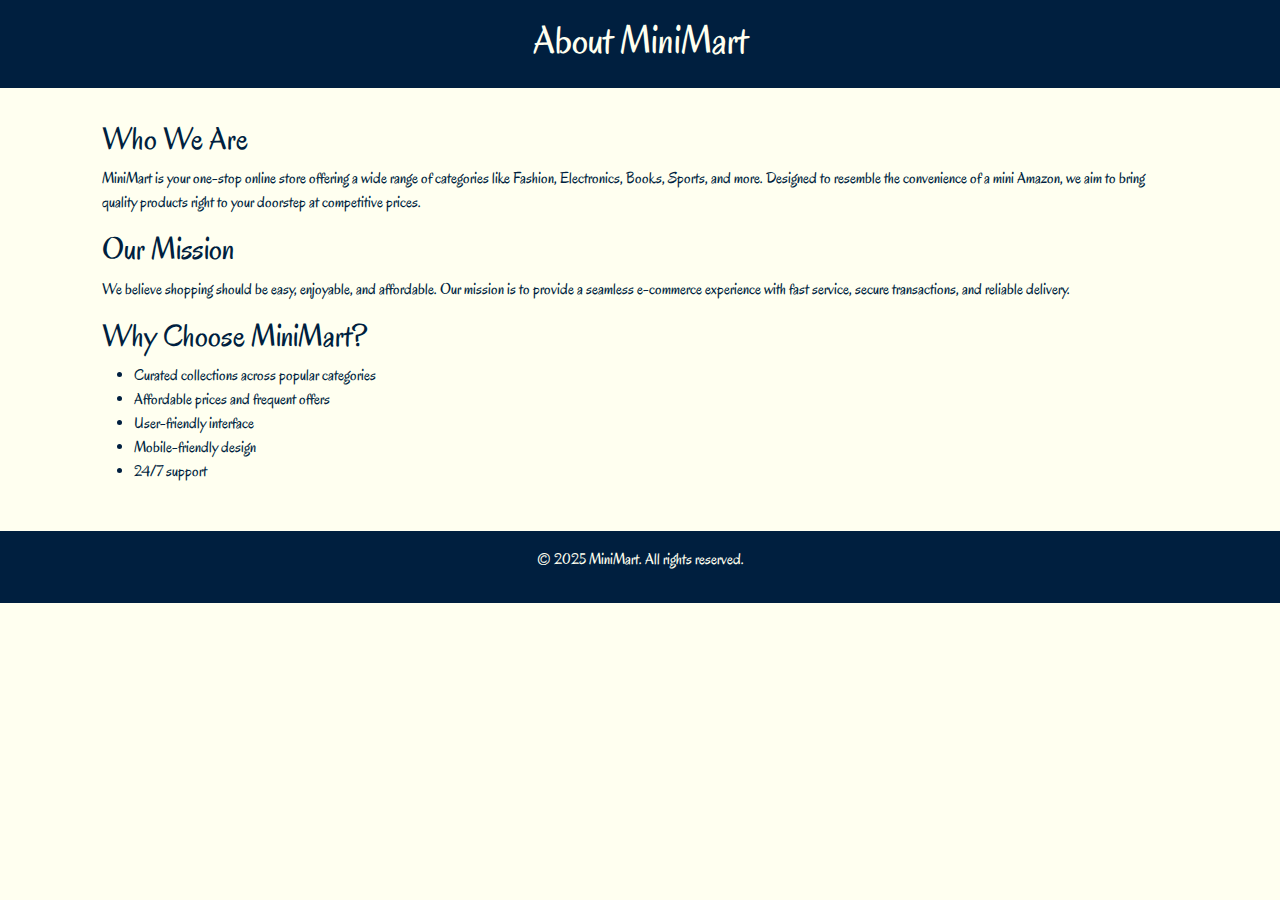
<file: Web/about.html>
<!DOCTYPE html>
<html lang="en">
<head>
  <meta charset="UTF-8" />
  <meta name="viewport" content="width=device-width, initial-scale=1.0"/>
  <title>About Us - MiniMart</title>
  <link href="https://fonts.googleapis.com/css2?family=Oregano&display=swap" rel="stylesheet"/>
  <link href="https://cdn.jsdelivr.net/npm/bootstrap@5.3.2/dist/css/bootstrap.min.css" rel="stylesheet"/>
  <style>
    body {
      font-family: 'Oregano', cursive;
      background-color: #fffff0;
      color: #001f3f;
    }
    header, footer {
      background-color: #001f3f;
      color: ivory;
      padding: 1rem;
      text-align: center;
    }
    .container {
      padding: 2rem;
    }
    h2 {
      color: #001f3f;
    }
  </style>
</head>
<body>

  <header>
    <h1>About MiniMart</h1>
  </header>

  <div class="container">
    <h2>Who We Are</h2>
    <p>MiniMart is your one-stop online store offering a wide range of categories like Fashion, Electronics, Books, Sports, and more. Designed to resemble the convenience of a mini Amazon, we aim to bring quality products right to your doorstep at competitive prices.</p>

    <h2>Our Mission</h2>
    <p>We believe shopping should be easy, enjoyable, and affordable. Our mission is to provide a seamless e-commerce experience with fast service, secure transactions, and reliable delivery.</p>

    <h2>Why Choose MiniMart?</h2>
    <ul>
      <li>Curated collections across popular categories</li>
      <li>Affordable prices and frequent offers</li>
      <li>User-friendly interface</li>
      <li>Mobile-friendly design</li>
      <li>24/7 support</li>
    </ul>
  </div>

  <footer>
    <p>&copy; 2025 MiniMart. All rights reserved.</p>
  </footer>

</body>
</html>
</file>
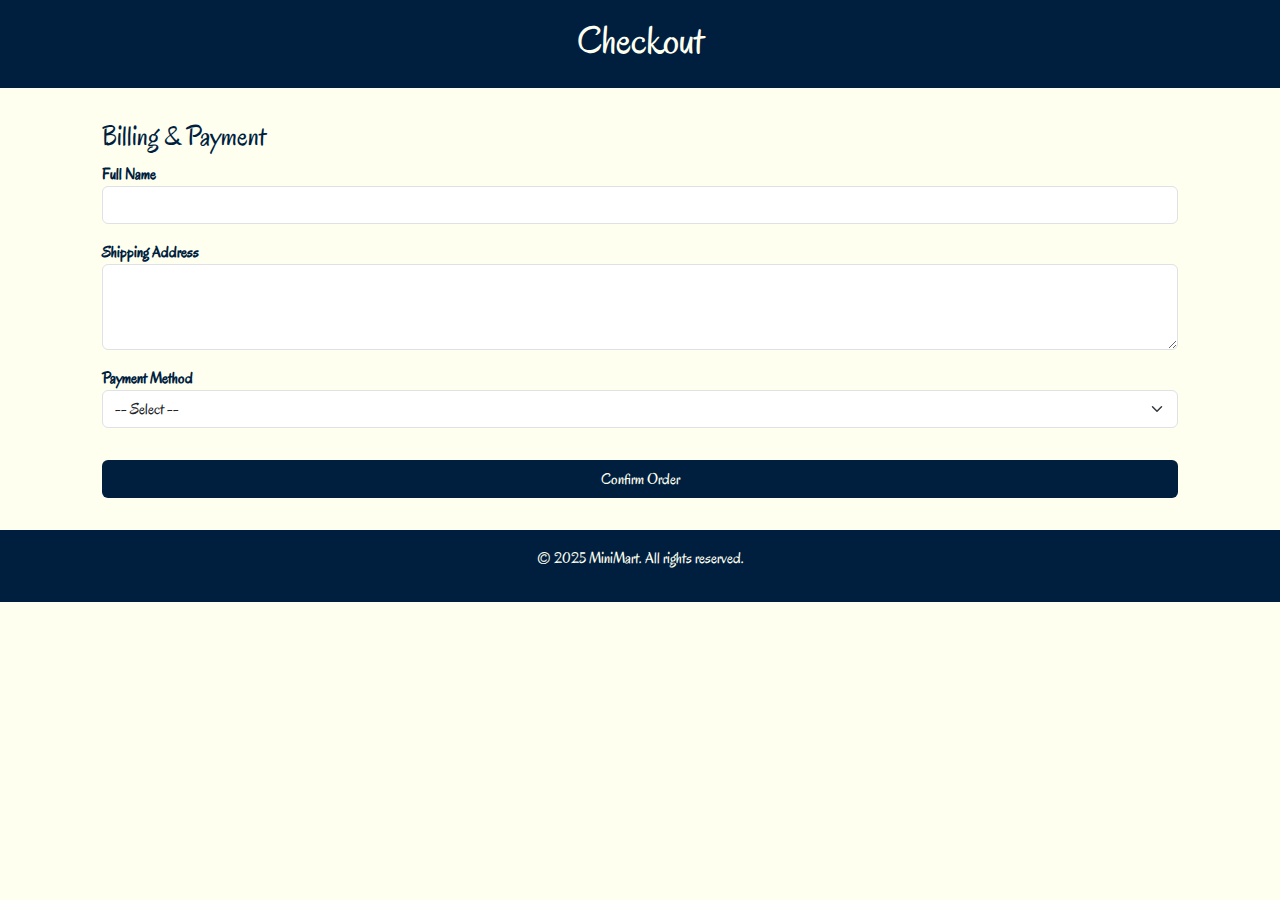
<file: Web/checkout.html>
<!DOCTYPE html>
<html lang="en">
<head>
  <meta charset="UTF-8" />
  <meta name="viewport" content="width=device-width, initial-scale=1.0"/>
  <title>Checkout - MiniMart</title>
  <link href="https://fonts.googleapis.com/css2?family=Oregano&display=swap" rel="stylesheet"/>
  <link href="https://cdn.jsdelivr.net/npm/bootstrap@5.3.2/dist/css/bootstrap.min.css" rel="stylesheet"/>
  <style>
    body {
      font-family: 'Oregano', cursive;
      background-color: #fffff0;
      color: #001f3f;
    }
    header, footer {
      background-color: #001f3f;
      color: ivory;
      padding: 1rem;
      text-align: center;
    }
    .container {
      padding: 2rem;
    }
    label {
      font-weight: bold;
    }
    .payment-section {
      display: none;
      background-color: #ffffff;
      padding: 1rem;
      border: 1px solid #001f3f;
      border-radius: 8px;
      margin-top: 1rem;
    }
    .btn-confirm {
      background-color: #001f3f;
      color: ivory;
    }
    .btn-confirm:hover {
      background-color: #003366;
    }
  </style>
</head>
<body>

  <header>
    <h1>Checkout</h1>
  </header>

  <div class="container">
    <h3>Billing & Payment</h3>
    <form id="checkoutForm">
      <!-- User Info -->
      <div class="mb-3">
        <label for="fullName">Full Name</label>
        <input type="text" id="fullName" class="form-control" required />
      </div>

      <div class="mb-3">
        <label for="address">Shipping Address</label>
        <textarea id="address" class="form-control" rows="3" required></textarea>
      </div>

      <!-- Payment Method -->
      <div class="mb-3">
        <label for="paymentMethod">Payment Method</label>
        <select id="paymentMethod" class="form-select" required onchange="showPaymentFields()">
          <option value="">-- Select --</option>
          <option value="credit">Credit Card</option>
          <option value="debit">Debit Card</option>
          <option value="upi">UPI</option>
          <option value="cod">Cash on Delivery</option>
        </select>
      </div>

      <!-- Credit/Debit Card Details -->
      <div id="cardSection" class="payment-section">
        <div class="mb-3">
          <label for="cardNumber">Card Number</label>
          <input type="text" id="cardNumber" class="form-control" maxlength="16" placeholder="1234 5678 9012 3456" />
        </div>
        <div class="mb-3">
          <label for="expiry">Expiry Date</label>
          <input type="month" id="expiry" class="form-control" />
        </div>
        <div class="mb-3">
          <label for="cvv">CVV</label>
          <input type="password" id="cvv" class="form-control" maxlength="3" placeholder="123" />
        </div>
      </div>

      <!-- UPI Details -->
      <div id="upiSection" class="payment-section">
        <div class="mb-3">
          <label for="upiId">UPI ID</label>
          <input type="text" id="upiId" class="form-control" placeholder="you@bank" />
        </div>
      </div>

      <!-- COD Info (optional) -->
      <div id="codSection" class="payment-section">
        <p>You'll pay at the time of delivery. No online details needed.</p>
      </div>

      <button type="submit" class="btn btn-confirm w-100 mt-3">Confirm Order</button>
    </form>
  </div>

  <footer>
    <p>&copy; 2025 MiniMart. All rights reserved.</p>
  </footer>

  <script>
    function showPaymentFields() {
      const method = document.getElementById("paymentMethod").value;
      document.getElementById("cardSection").style.display = (method === "credit" || method === "debit") ? "block" : "none";
      document.getElementById("upiSection").style.display = (method === "upi") ? "block" : "none";
      document.getElementById("codSection").style.display = (method === "cod") ? "block" : "none";
    }

    document.getElementById("checkoutForm").addEventListener("submit", function (e) {
      e.preventDefault();

      const method = document.getElementById("paymentMethod").value;

      // Basic validation
      if (method === "credit" || method === "debit") {
        const cardNumber = document.getElementById("cardNumber").value;
        const cvv = document.getElementById("cvv").value;
        if (cardNumber.length !== 16 || cvv.length !== 3) {
          alert("Please enter valid card details.");
          return;
        }
      } else if (method === "upi") {
        const upi = document.getElementById("upiId").value;
        if (!upi.includes("@")) {
          alert("Please enter a valid UPI ID.");
          return;
        }
      }

      alert("✅ Order Confirmed! Thank you for shopping at MiniMart.");
      this.reset();
      showPaymentFields(); // Reset dynamic sections
    });
  </script>

</body>
</html>
</file>
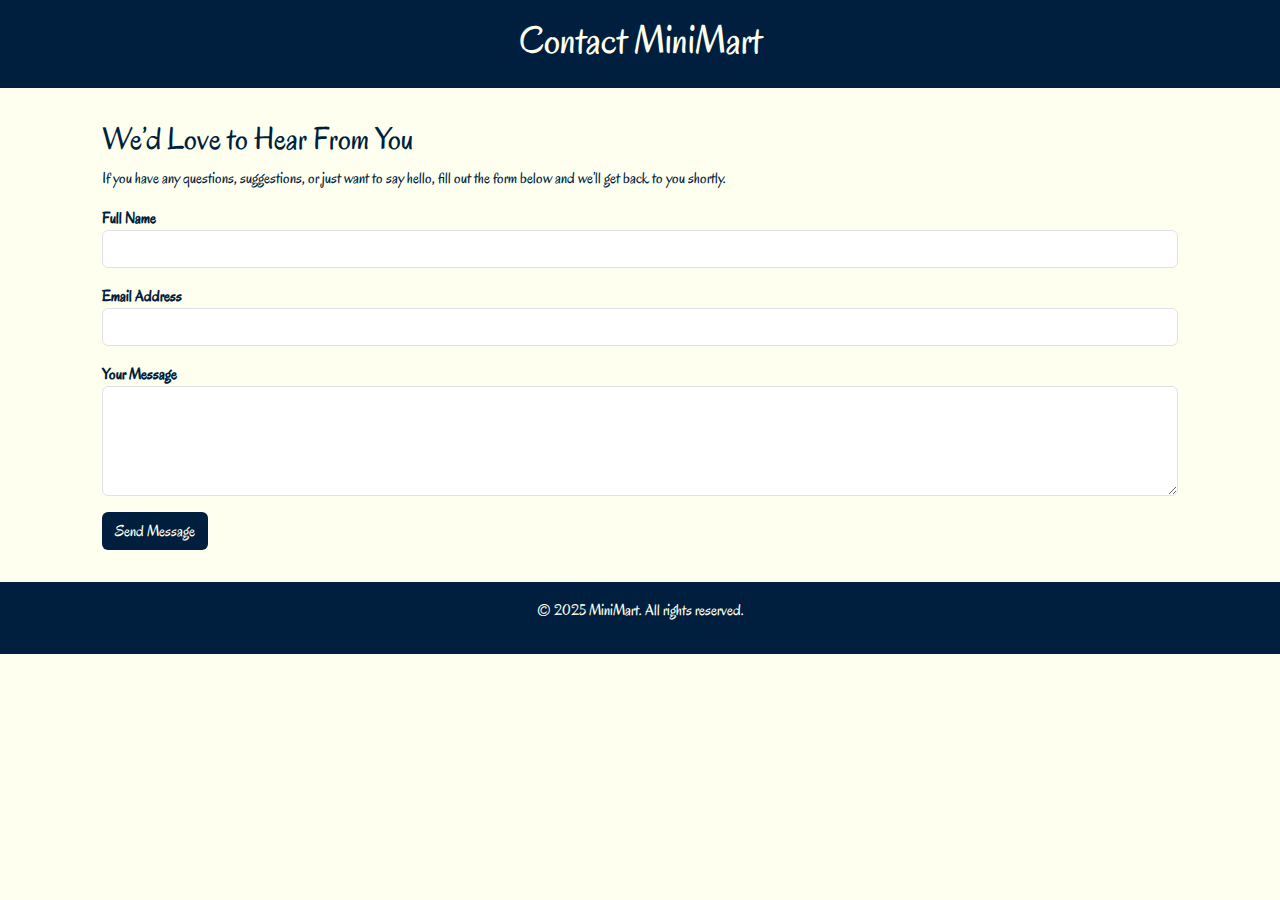
<file: Web/contact.html>
<!DOCTYPE html>
<html lang="en">
<head>
  <meta charset="UTF-8" />
  <meta name="viewport" content="width=device-width, initial-scale=1.0"/>
  <title>Contact Us - MiniMart</title>
  <link href="https://fonts.googleapis.com/css2?family=Oregano&display=swap" rel="stylesheet"/>
  <link href="https://cdn.jsdelivr.net/npm/bootstrap@5.3.2/dist/css/bootstrap.min.css" rel="stylesheet"/>
  <style>
    body {
      font-family: 'Oregano', cursive;
      background-color: #fffff0;
      color: #001f3f;
    }
    header, footer {
      background-color: #001f3f;
      color: ivory;
      padding: 1rem;
      text-align: center;
    }
    .container {
      padding: 2rem;
    }
    label {
      font-weight: bold;
    }
    .btn-submit {
      background-color: #001f3f;
      color: ivory;
    }
    .btn-submit:hover {
      background-color: #003366;
    }
  </style>
</head>
<body>

  <header>
    <h1>Contact MiniMart</h1>
  </header>

  <div class="container">
    <h2>We’d Love to Hear From You</h2>
    <p>If you have any questions, suggestions, or just want to say hello, fill out the form below and we’ll get back to you shortly.</p>

    <form>
      <div class="mb-3">
        <label for="name">Full Name</label>
        <input type="text" class="form-control" id="name" required />
      </div>
      <div class="mb-3">
        <label for="email">Email Address</label>
        <input type="email" class="form-control" id="email" required />
      </div>
      <div class="mb-3">
        <label for="message">Your Message</label>
        <textarea class="form-control" id="message" rows="4" required></textarea>
      </div>
      <button type="submit" class="btn btn-submit">Send Message</button>
    </form>
  </div>

  <footer>
    <p>&copy; 2025 MiniMart. All rights reserved.</p>
  </footer>

</body>
</html>
</file>
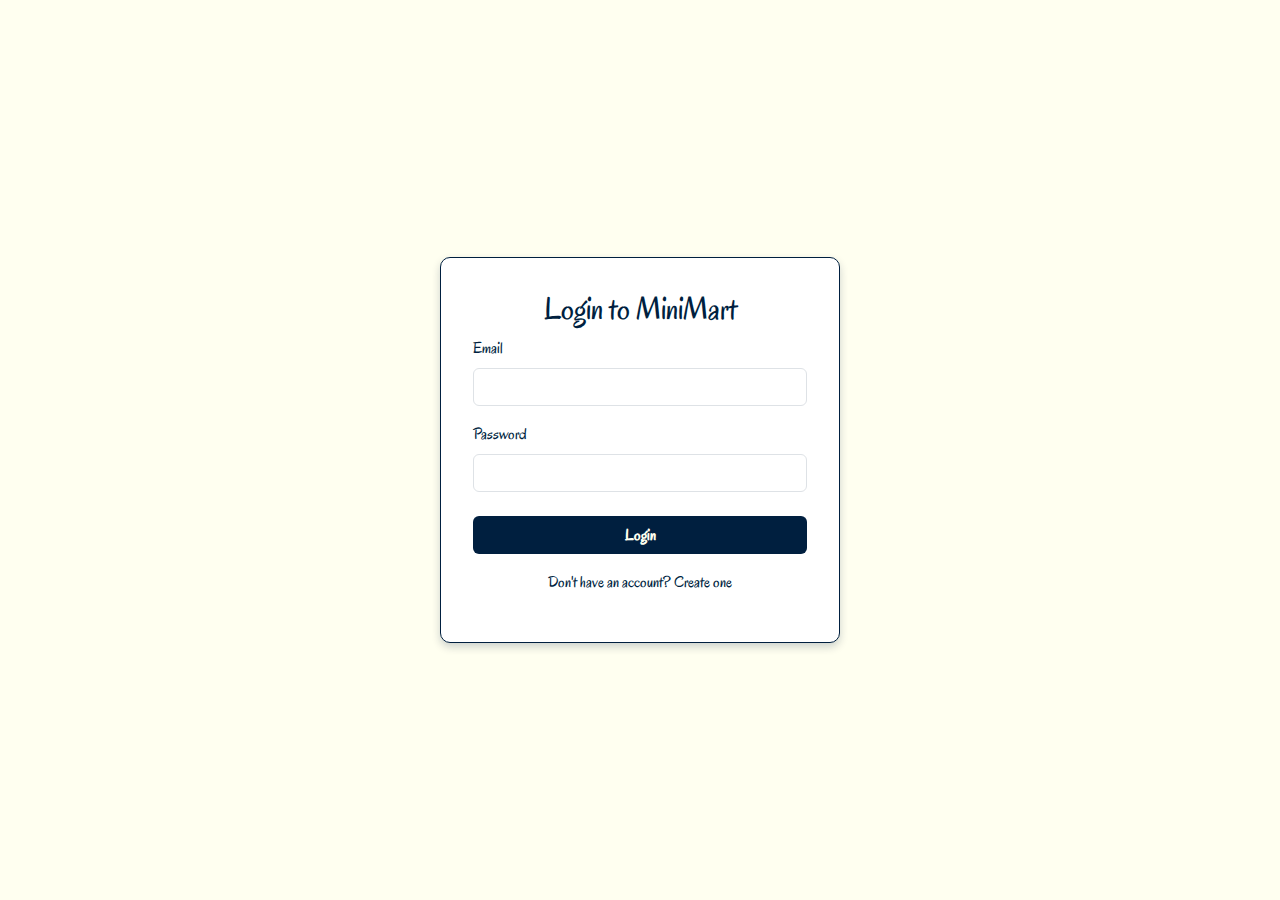
<file: Web/login.html>
<!DOCTYPE html>
<html lang="en">
<head>
  <meta charset="UTF-8" />
  <meta name="viewport" content="width=device-width, initial-scale=1.0"/>
  <title>MiniMart - Login / Sign Up</title>
  <link rel="preconnect" href="https://fonts.googleapis.com"/>
  <link rel="preconnect" href="https://fonts.gstatic.com" crossorigin/>
  <link href="https://fonts.googleapis.com/css2?family=Oregano&display=swap" rel="stylesheet"/>
  <link href="https://cdn.jsdelivr.net/npm/bootstrap@5.3.2/dist/css/bootstrap.min.css" rel="stylesheet"/>
  <style>
    body {
      font-family: 'Oregano', cursive;
      background-color: #fffff0;
      color: #001f3f;
      display: flex;
      justify-content: center;
      align-items: center;
      height: 100vh;
    }
    .auth-card {
      background-color: #ffffff;
      border: 1px solid #001f3f;
      border-radius: 10px;
      padding: 2rem;
      width: 100%;
      max-width: 400px;
      box-shadow: 0 4px 8px rgba(0, 31, 63, 0.2);
    }
    h2 {
      text-align: center;
      color: #001f3f;
    }
    .btn-auth {
      background-color: #001f3f;
      color: ivory;
      width: 100%;
      font-weight: bold;
    }
    .btn-auth:hover {
      background-color: #003366;
    }
    .toggle-link {
      color: #001f3f;
      text-decoration: none;
      cursor: pointer;
    }
    .toggle-link:hover {
      text-decoration: underline;
    }
    .form-section {
      display: none;
    }
    .form-section.active {
      display: block;
    }
  </style>
</head>
<body>

  <div class="auth-card">
    <h2 id="form-title">Login to MiniMart</h2>

    <!-- Login Form -->
    <form id="login-form" class="form-section active">
      <div class="mb-3">
        <label for="login-email" class="form-label">Email</label>
        <input type="email" class="form-control" id="login-email" required />
      </div>
      <div class="mb-3">
        <label for="login-password" class="form-label">Password</label>
        <input type="password" class="form-control" id="login-password" required />
      </div>
      <button type="submit" class="btn btn-auth mt-2">Login</button>
      <p class="text-center mt-3">
        Don't have an account? <span class="toggle-link" onclick="toggleForm()">Create one</span>
      </p>
    </form>

    <!-- Sign Up Form -->
    <form id="signup-form" class="form-section">
      <div class="mb-3">
        <label for="signup-name" class="form-label">Full Name</label>
        <input type="text" class="form-control" id="signup-name" required />
      </div>
      <div class="mb-3">
        <label for="signup-email" class="form-label">Email</label>
        <input type="email" class="form-control" id="signup-email" required />
      </div>
      <div class="mb-3">
        <label for="signup-password" class="form-label">Password</label>
        <input type="password" class="form-control" id="signup-password" required />
      </div>
      <button type="submit" class="btn btn-auth mt-2">Create Account</button>
      <p class="text-center mt-3">
        Already have an account? <span class="toggle-link" onclick="toggleForm()">Login</span>
      </p>
    </form>
  </div>

  <script>
    function toggleForm() {
      const loginForm = document.getElementById("login-form");
      const signupForm = document.getElementById("signup-form");
      const formTitle = document.getElementById("form-title");

      if (loginForm.classList.contains("active")) {
        loginForm.classList.remove("active");
        signupForm.classList.add("active");
        formTitle.textContent = "Create Your MiniMart Account";
      } else {
        signupForm.classList.remove("active");
        loginForm.classList.add("active");
        formTitle.textContent = "Login to MiniMart";
      }
    }
  </script>

  <script src="https://cdn.jsdelivr.net/npm/bootstrap@5.3.2/dist/js/bootstrap.bundle.min.js"></script>
</body>
</html>
</file>
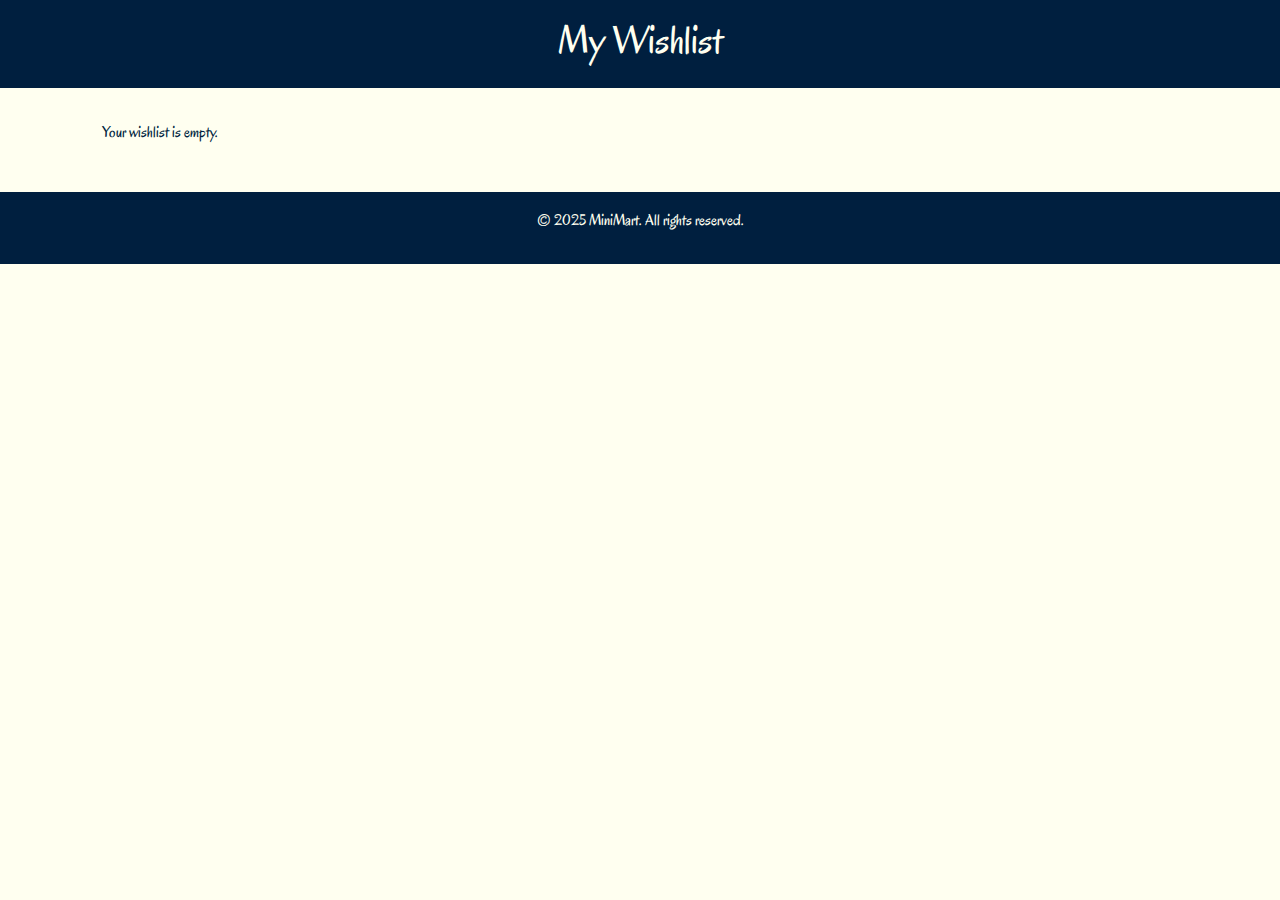
<file: Web/wishlist.html>
<!DOCTYPE html>
<html lang="en">
<head>
  <meta charset="UTF-8" />
  <meta name="viewport" content="width=device-width, initial-scale=1.0"/>
  <title>Wishlist - MiniMart</title>
  <link href="https://fonts.googleapis.com/css2?family=Oregano&display=swap" rel="stylesheet"/>
  <link href="https://cdn.jsdelivr.net/npm/bootstrap@5.3.2/dist/css/bootstrap.min.css" rel="stylesheet"/>
  <style>
    body {
      font-family: 'Oregano', cursive;
      background-color: #fffff0;
      color: #001f3f;
    }
    header, footer {
      background-color: #001f3f;
      color: ivory;
      padding: 1rem;
      text-align: center;
    }
    .container {
      padding: 2rem;
    }
    .wishlist-item {
      border: 1px solid #ccc;
      background-color: white;
      padding: 1rem;
      margin-bottom: 1rem;
      border-radius: 8px;
    }
    .wishlist-item img {
      width: 100px;
      height: 100px;
      object-fit: cover;
      border-radius: 5px;
    }
    .btn-custom {
      background-color: #001f3f;
      color: ivory;
    }
    .btn-custom:hover {
      background-color: #003366;
    }
  </style>
</head>
<body>

  <header>
    <h1>My Wishlist</h1>
  </header>

  <div class="container">
    <div id="wishlistContainer"></div>
  </div>

  <footer>
    <p>&copy; 2025 MiniMart. All rights reserved.</p>
  </footer>

  <script>
  const wishlist = JSON.parse(localStorage.getItem("wishlist")) || [];

  function saveWishlist() {
    localStorage.setItem("wishlist", JSON.stringify(wishlist));
  }

  function renderWishlist() {
    const container = document.getElementById("wishlistContainer");
    container.innerHTML = "";

    if (wishlist.length === 0) {
      container.innerHTML = "<p>Your wishlist is empty.</p>";
      return;
    }

    wishlist.forEach((item, index) => {
      container.innerHTML += `
        <div class="row wishlist-item align-items-center">
          <div class="col-md-2 col-4">
            <img src="${item.image}" alt="${item.name}">
          </div>
          <div class="col-md-6 col-8">
            <h5>${item.name}</h5>
            <p>Category: ${item.category}</p>
            <p>₹${item.price}</p>
          </div>
          <div class="col-md-4 text-md-end text-center mt-2 mt-md-0">
            <button class="btn btn-sm btn-custom me-2" onclick="moveToCart(${index})">Move to Cart</button>
            <button class="btn btn-sm btn-danger" onclick="removeFromWishlist(${index})">Remove</button>
          </div>
        </div>
      `;
    });
  }

  function removeFromWishlist(index) {
    wishlist.splice(index, 1);
    saveWishlist();
    renderWishlist();
  }

  function moveToCart(index) {
    const cart = JSON.parse(localStorage.getItem("cart")) || [];
    cart.push(wishlist[index]);
    localStorage.setItem("cart", JSON.stringify(cart));

    wishlist.splice(index, 1);
    saveWishlist();
    renderWishlist();
    alert("✅ Item moved to cart!");
  }

  renderWishlist();
</script>


</body>
</html>
</file>
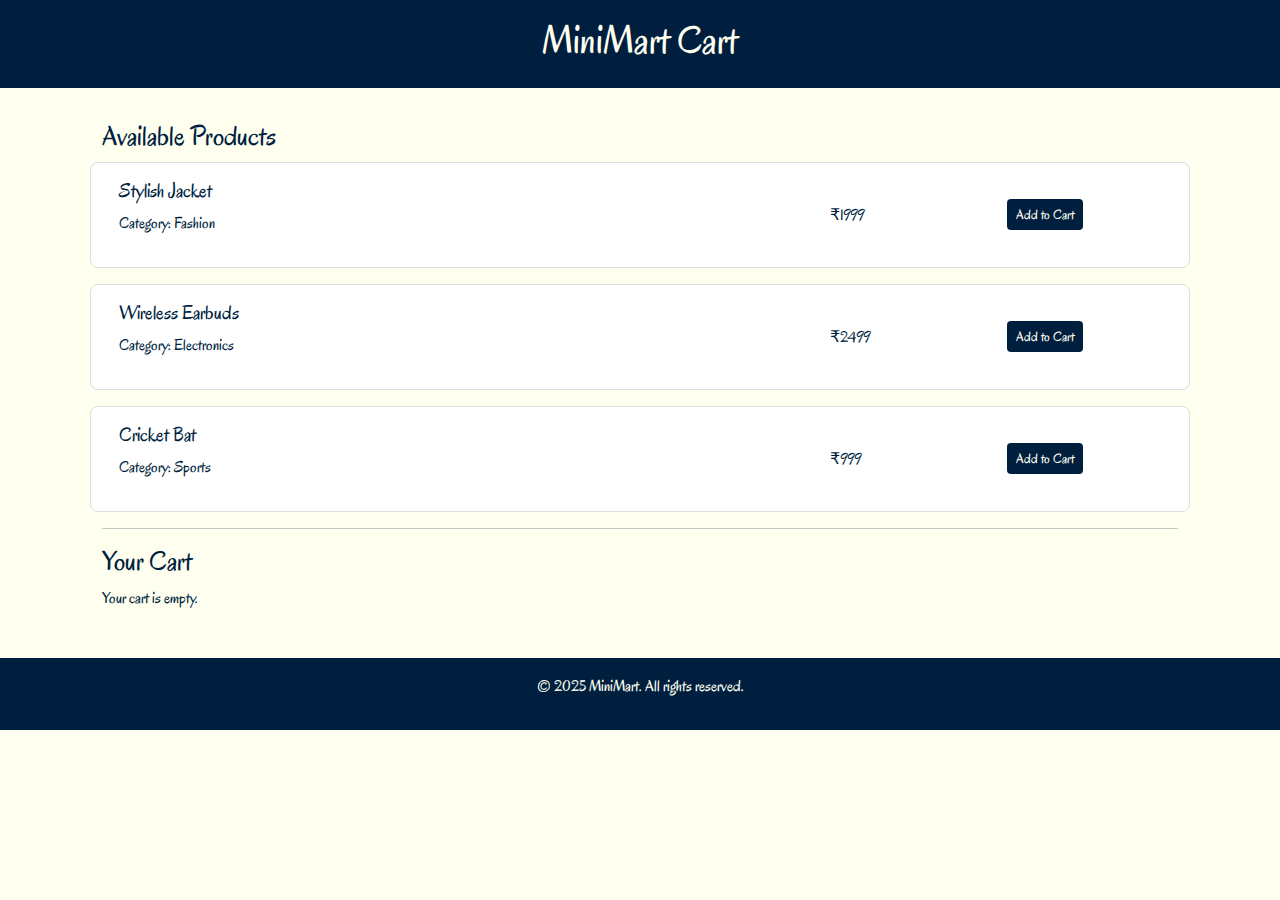
<file: src/templates/cart.html>
<!DOCTYPE html>
<html lang="en">
<head>
  <meta charset="UTF-8" />
  <meta name="viewport" content="width=device-width, initial-scale=1.0"/>
  <title>Cart - MiniMart</title>
  <link href="https://fonts.googleapis.com/css2?family=Oregano&display=swap" rel="stylesheet"/>
  <link href="https://cdn.jsdelivr.net/npm/bootstrap@5.3.2/dist/css/bootstrap.min.css" rel="stylesheet"/>
  <style>
    body {
      font-family: 'Oregano', cursive;
      background-color: #fffff0;
      color: #001f3f;
    }
    header, footer {
      background-color: #001f3f;
      color: ivory;
      padding: 1rem;
      text-align: center;
    }
    .container {
      padding: 2rem;
    }
    .product, .cart-item {
      border: 1px solid #ddd;
      padding: 1rem;
      border-radius: 8px;
      margin-bottom: 1rem;
      background-color: #ffffff;
    }
    .cart-item img {
      width: 80px;
      height: 80px;
      object-fit: cover;
      border-radius: 6px;
    }
    .btn-custom {
      background-color: #001f3f;
      color: ivory;
    }
    .btn-custom:hover {
      background-color: #003366;
    }
    .total-box {
      background-color: #ffffff;
      border: 1px solid #001f3f;
      padding: 1rem;
      border-radius: 8px;
      text-align: right;
      font-size: 1.2rem;
      margin-top: 2rem;
    }
  </style>
</head>
<body>

  <header>
    <h1>MiniMart Cart</h1>
  </header>

  <div class="container">
    <h3>Available Products</h3>
    <div id="products"></div>

    <hr>
    <h3>Your Cart</h3>
    <div id="cart"></div>

    <div class="total-box" id="totalBox" style="display:none;">
      <strong>Total: ₹<span id="total">0</span></strong><br>
      <a href="/checkout" class="btn btn-custom mt-3 w-100">Proceed to Checkout</a>
    </div>
  </div>

  <footer>
    <p>&copy; 2025 MiniMart. All rights reserved.</p>
  </footer>

  <script>
    const products = [
      { id: 1, name: "Stylish Jacket", price: 1999, category: "Fashion", image: "fashion.jpg" },
      { id: 2, name: "Wireless Earbuds", price: 2499, category: "Electronics", image: "electronics.jpg" },
      { id: 3, name: "Cricket Bat", price: 999, category: "Sports", image: "sports.jpg" }
    ];

    let cart = JSON.parse(localStorage.getItem("cart")) || [];
    let wishlist = JSON.parse(localStorage.getItem("wishlist")) || [];

    function saveCart() {
      localStorage.setItem("cart", JSON.stringify(cart));
    }

    function saveWishlist() {
      localStorage.setItem("wishlist", JSON.stringify(wishlist));
    }

    function renderProducts() {
      const productDiv = document.getElementById('products');
      productDiv.innerHTML = '';
      products.forEach(p => {
        productDiv.innerHTML += `
          <div class="row product align-items-center">
            
            <div class="col-md-8">
              <h5>${p.name}</h5>
              <p>Category: ${p.category}</p>
            </div>
            <div class="col-md-2">₹${p.price}</div>
            <div class="col-md-2">
              <button class="btn btn-custom btn-sm" onclick="addToCart(${p.id})">Add to Cart</button>
            </div>
          </div>
        `;
      });
    }

    function renderCart() {
      const cartDiv = document.getElementById('cart');
      cartDiv.innerHTML = '';
      let total = 0;

      if (cart.length === 0) {
        cartDiv.innerHTML = "<p>Your cart is empty.</p>";
        document.getElementById('totalBox').style.display = "none";
        return;
      }

      cart.forEach((item, index) => {
        total += item.price;
        cartDiv.innerHTML += `
          <div class="row cart-item align-items-center">
            
            <div class="col-md-6">
              <h6>${item.name}</h6>
              <p>Category: ${item.category}</p>
            </div>
            <div class="col-md-6 text-end">
              <p>₹${item.price}</p>
              <button class="btn btn-danger btn-sm me-2" onclick="removeFromCart(${index})">Remove</button>
              <button class="btn btn-warning btn-sm" onclick="moveToWishlist(${index})">Move to Wishlist</button>
            </div>
          </div>
        `;
      });

      document.getElementById('total').textContent = total;
      document.getElementById('totalBox').style.display = "block";
    }

    function addToCart(id) {
      const product = products.find(p => p.id === id);
      if (product) {
        cart.push(product);
        saveCart();
        renderCart();
      }
    }

    function removeFromCart(index) {
      cart.splice(index, 1);
      saveCart();
      renderCart();
    }

    function moveToWishlist(index) {
      const item = cart[index];
      wishlist.push(item);
      cart.splice(index, 1);
      saveWishlist();
      saveCart();
      renderCart();
      alert("💖 Item moved to wishlist!");
    }

    renderProducts();
    renderCart();
  </script>

</body>
</html>
</file>
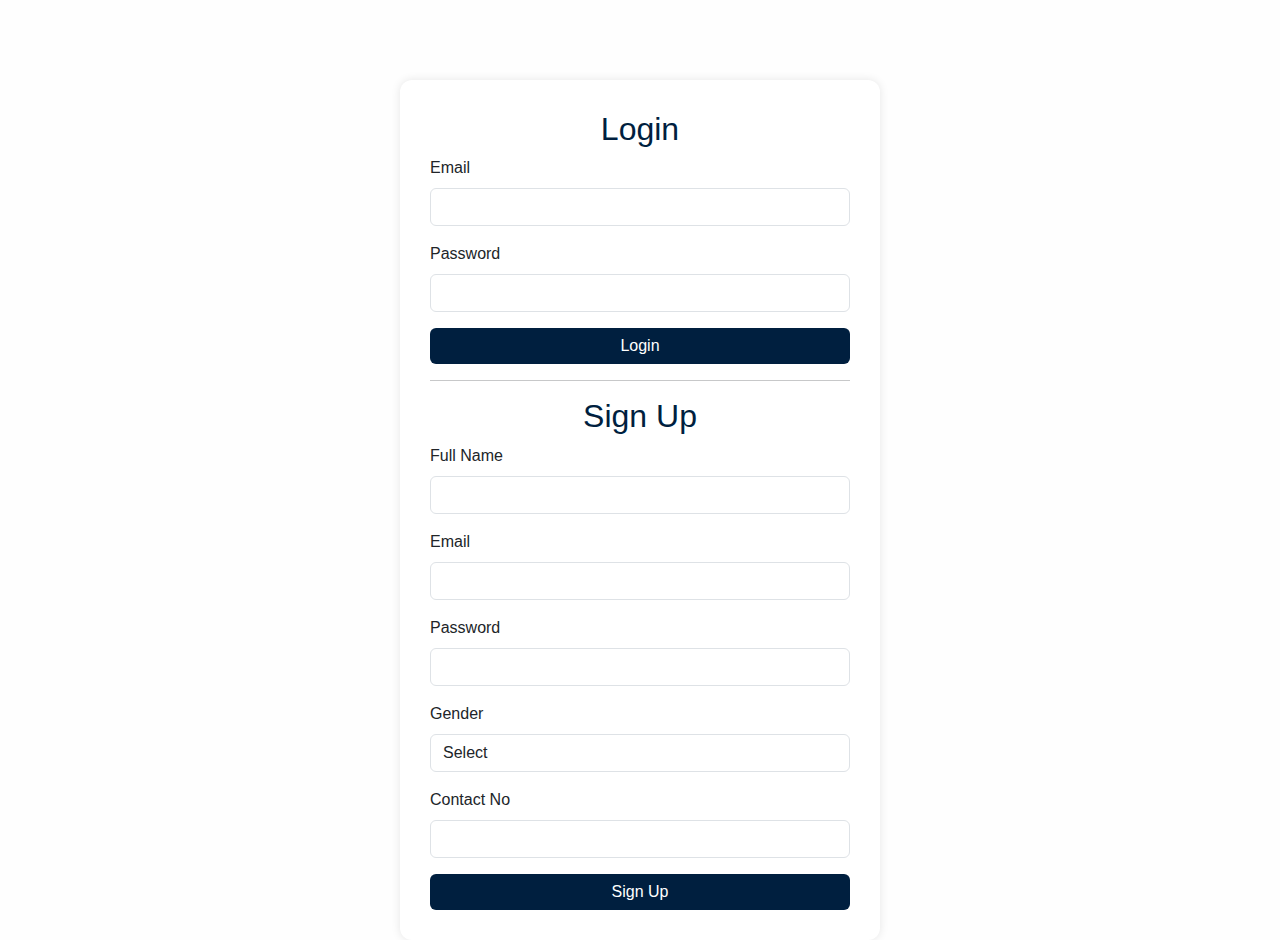
<file: src/templates/login.html>
<!DOCTYPE html>
<html lang="en">
<head>
  <meta charset="UTF-8" />
  <meta name="viewport" content="width=device-width, initial-scale=1.0"/>
  <title>Login - MiniMart</title>
  <link href="https://cdn.jsdelivr.net/npm/bootstrap@5.3.2/dist/css/bootstrap.min.css" rel="stylesheet" />
  <style>
    body {
      background-color: #fefefe;
      font-family: Arial, sans-serif;
    }
    .container {
      max-width: 480px;
      margin-top: 80px;
      padding: 30px;
      border-radius: 12px;
      background-color: white;
      box-shadow: 0 0 10px rgba(0,0,0,0.1);
    }
    h2 {
      text-align: center;
      color: #001f3f;
    }
    .btn-custom {
      background-color: #001f3f;
      color: white;
      border: none;
    }
    .btn-custom:hover {
      background-color: #003366;
    }
  </style>
</head>
<body>
  <div class="container">
    <h2>Login</h2>
    <form id="login-form">
      <div class="mb-3">
        <label for="login-email" class="form-label">Email</label>
        <input type="email" id="login-email" class="form-control" required>
      </div>
      <div class="mb-3">
        <label for="login-password" class="form-label">Password</label>
        <input type="password" id="login-password" class="form-control" required>
      </div>
      <button type="submit" class="btn btn-custom w-100">Login</button>
    </form>

    <hr>

    <h2>Sign Up</h2>
    <form id="signup-form">
      <div class="mb-3">
        <label for="signup-name" class="form-label">Full Name</label>
        <input type="text" id="signup-name" class="form-control" required>
      </div>
      <div class="mb-3">
        <label for="signup-email" class="form-label">Email</label>
        <input type="email" id="signup-email" class="form-control" required>
      </div>
      <div class="mb-3">
        <label for="signup-password" class="form-label">Password</label>
        <input type="password" id="signup-password" class="form-control" required>
      </div>
      <div class="mb-3">
        <label for="signup-gender" class="form-label">Gender</label>
        <select id="signup-gender" class="form-control" required>
          <option value="">Select</option>
          <option>Male</option>
          <option>Female</option>
          <option>Other</option>
        </select>
      </div>
      <div class="mb-3">
        <label for="signup-contact" class="form-label">Contact No</label>
        <input type="text" id="signup-contact" class="form-control" required>
      </div>
      <button type="submit" class="btn btn-custom w-100">Sign Up</button>
    </form>
  </div>

  <script>
  document.addEventListener("DOMContentLoaded", function() {

    // LOGIN HANDLER
    document.getElementById("login-form").addEventListener("submit", async (e) => {
      e.preventDefault();
      const email = document.getElementById("login-email").value;
      const password = document.getElementById("login-password").value;

      const res = await fetch("/api/login", {
        method: "POST",
        headers: { "Content-Type": "application/json" },
        body: JSON.stringify({ email, password })
      });

      const data = await res.json();
      if (data.success) {
        localStorage.setItem("loggedIn", "true");
        localStorage.setItem("userName", data.name);
        alert("Login successful!");
        window.location.href = "/";
      } else {
        alert("Invalid email or password!");
      }
    });

    // SIGNUP HANDLER
    document.getElementById("signup-form").addEventListener("submit", async (e) => {
      e.preventDefault();
      const name = document.getElementById("signup-name").value;
      const email = document.getElementById("signup-email").value;
      const password = document.getElementById("signup-password").value;
      const gender = document.getElementById("signup-gender").value;
      const contact_no = document.getElementById("signup-contact").value;

      const res = await fetch("/api/signup", {
        method: "POST",
        headers: { "Content-Type": "application/json" },
        body: JSON.stringify({ name, email, password, gender, contact_no })
      });

      const data = await res.json();
      if (data.success) {
        alert(data.message);
        localStorage.setItem("loggedIn", "true");
        localStorage.setItem("userName", name);
        window.location.href = "/";
      } else {
        alert("Error: " + data.error);
      }
    });

  });
  </script>
</body>
</html>
</file>
